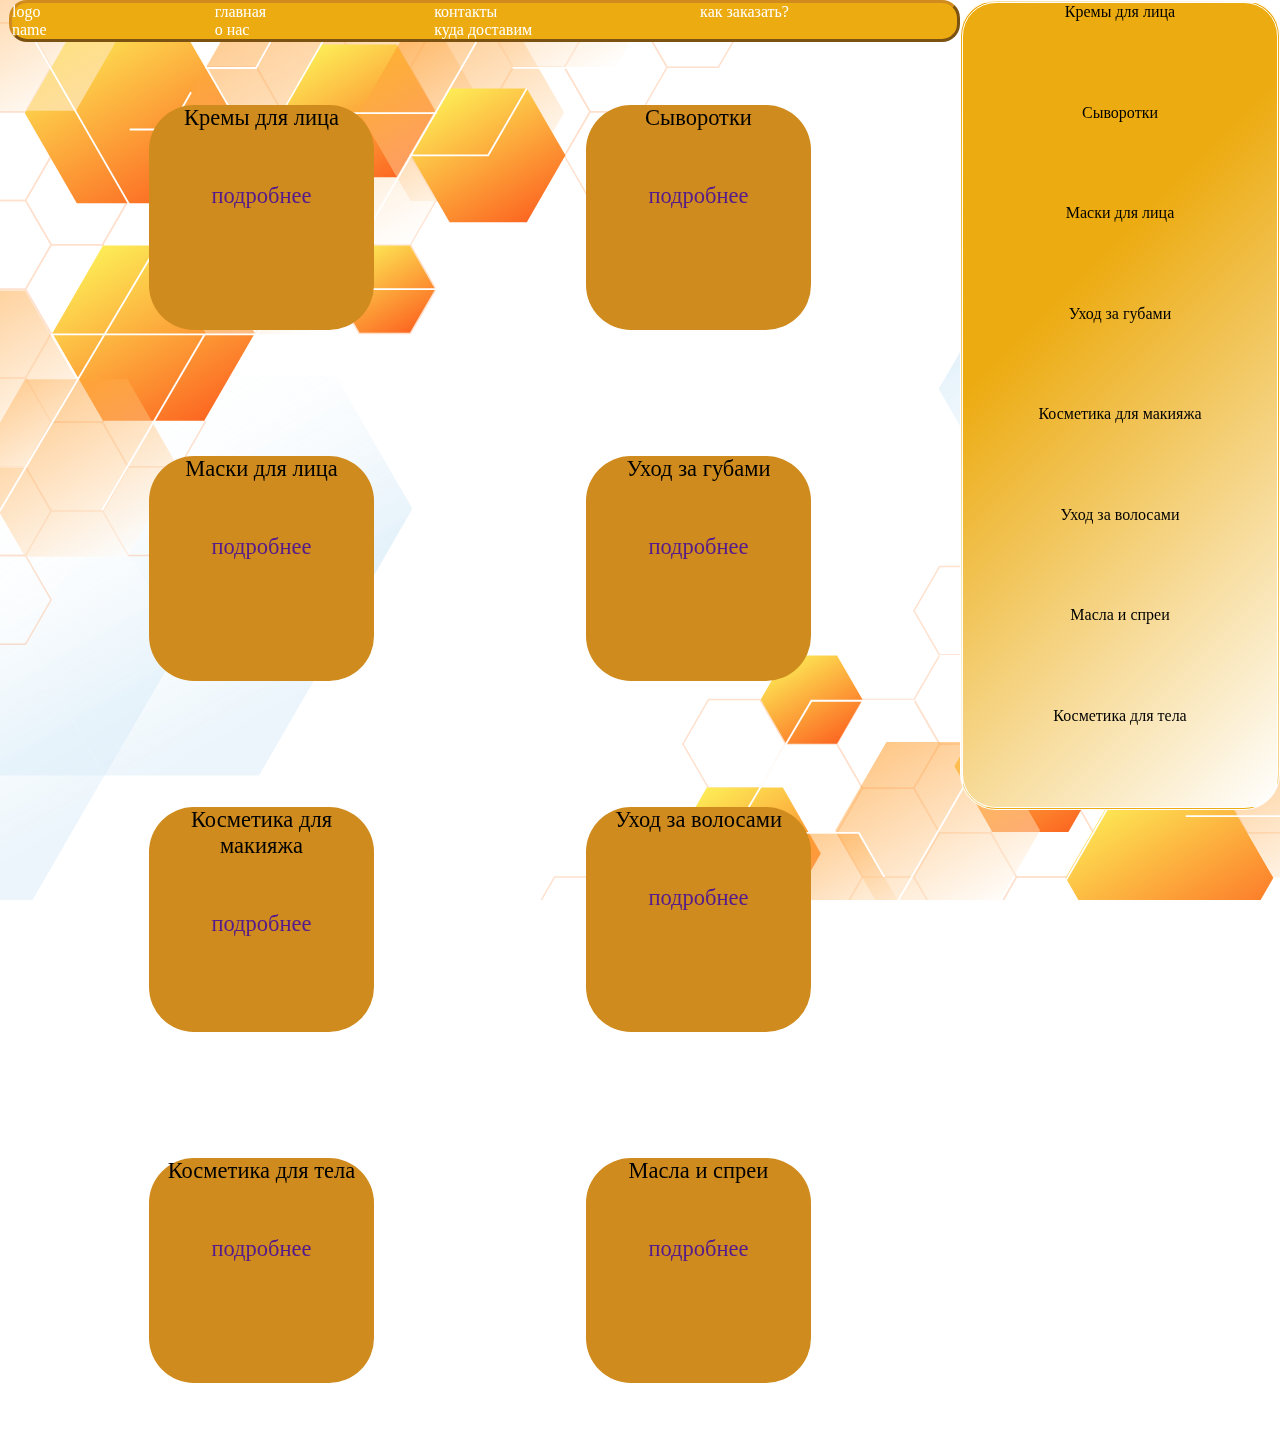
<file: index.html>
<!DOCTYPE html>
<html lang="en">
  <head>
    <meta charset="UTF-8" />
    <meta http-equiv="X-UA-Compatible" content="IE=edge"/>
   
    <meta name="viewport" content="width=device-width, initial-scale=1.0" />
    <link rel="stylesheet" type="text/css" href="style.css" />
    <link rel="stylesheet" type="text/css" href="contMake.css"/>
    <title>contant</title>
  </head>
  <body>
    <section id="back"></section>
    <main>
      <section id="body">
        <header>
          <p>logo</p>
          <h1>name</h1>
          <h2>главная</h2>
          <h2>о нас</h2>
          <h2>контакты</h2>
          <h2>куда доставим</h2>
          <h2>как заказать?</h2>
        </header>

        <nav id="center">
          <h3 class="left">
            Кремы для лица<br /><br /><br />
            <a href="" class="link">подробнее</a>
          </h3>
          <h3 class="right">
            Сыворотки<br /><br /><br /><a href="" class="link">подробнее</a>
          </h3>
          <h3 class="left">
            Маски для лица<br /><br /><br /><a href="" class="link"
              >подробнее
            </a>
          </h3>
          <h3 class="right">
            Уход за губами<br /><br /><br /><a href="" class="link"
              >подробнее
              </a>
          </h3>
          <h3 class="left">
            Косметика для макияжа<br /><br /><br /><a href="" class="link"
              >подробнее
            </a>
          </h3>
          <h3 class="right">
            Уход за волосами<br /><br /><br /><a href="" class="link"
              >подробнее</a
            >
          </h3>
          <h3 class="left">
            Косметика для тела<br /><br /><br /><a href="" class="link"
              >подробнее</a
            >
          </h3>
          <h3 class="right">
            Масла и спреи<br /><br /><br /><a href="" class="link">подробнее</a>
          </h3>
        </nav>
      </section>
      <aside>
        <h3 class="aside">Кремы для лица<br /></h3>
        <h3 class="aside">Сыворотки<br /></h3>
        <h3 class="aside">Маски для лица<br /></h3>
        <h3 class="aside">Уход за губами<br /></h3>
        <h3 class="aside">Косметика для макияжа<br /></h3>
        <h3 class="aside">Уход за волосами<br /></h3>
        <h3 class="aside">Масла и спреи<br /></h3>
        <h3 class="aside">Косметика для тела<br /></h3>
      </aside>
    </main>
  </body>
</html>
</file>
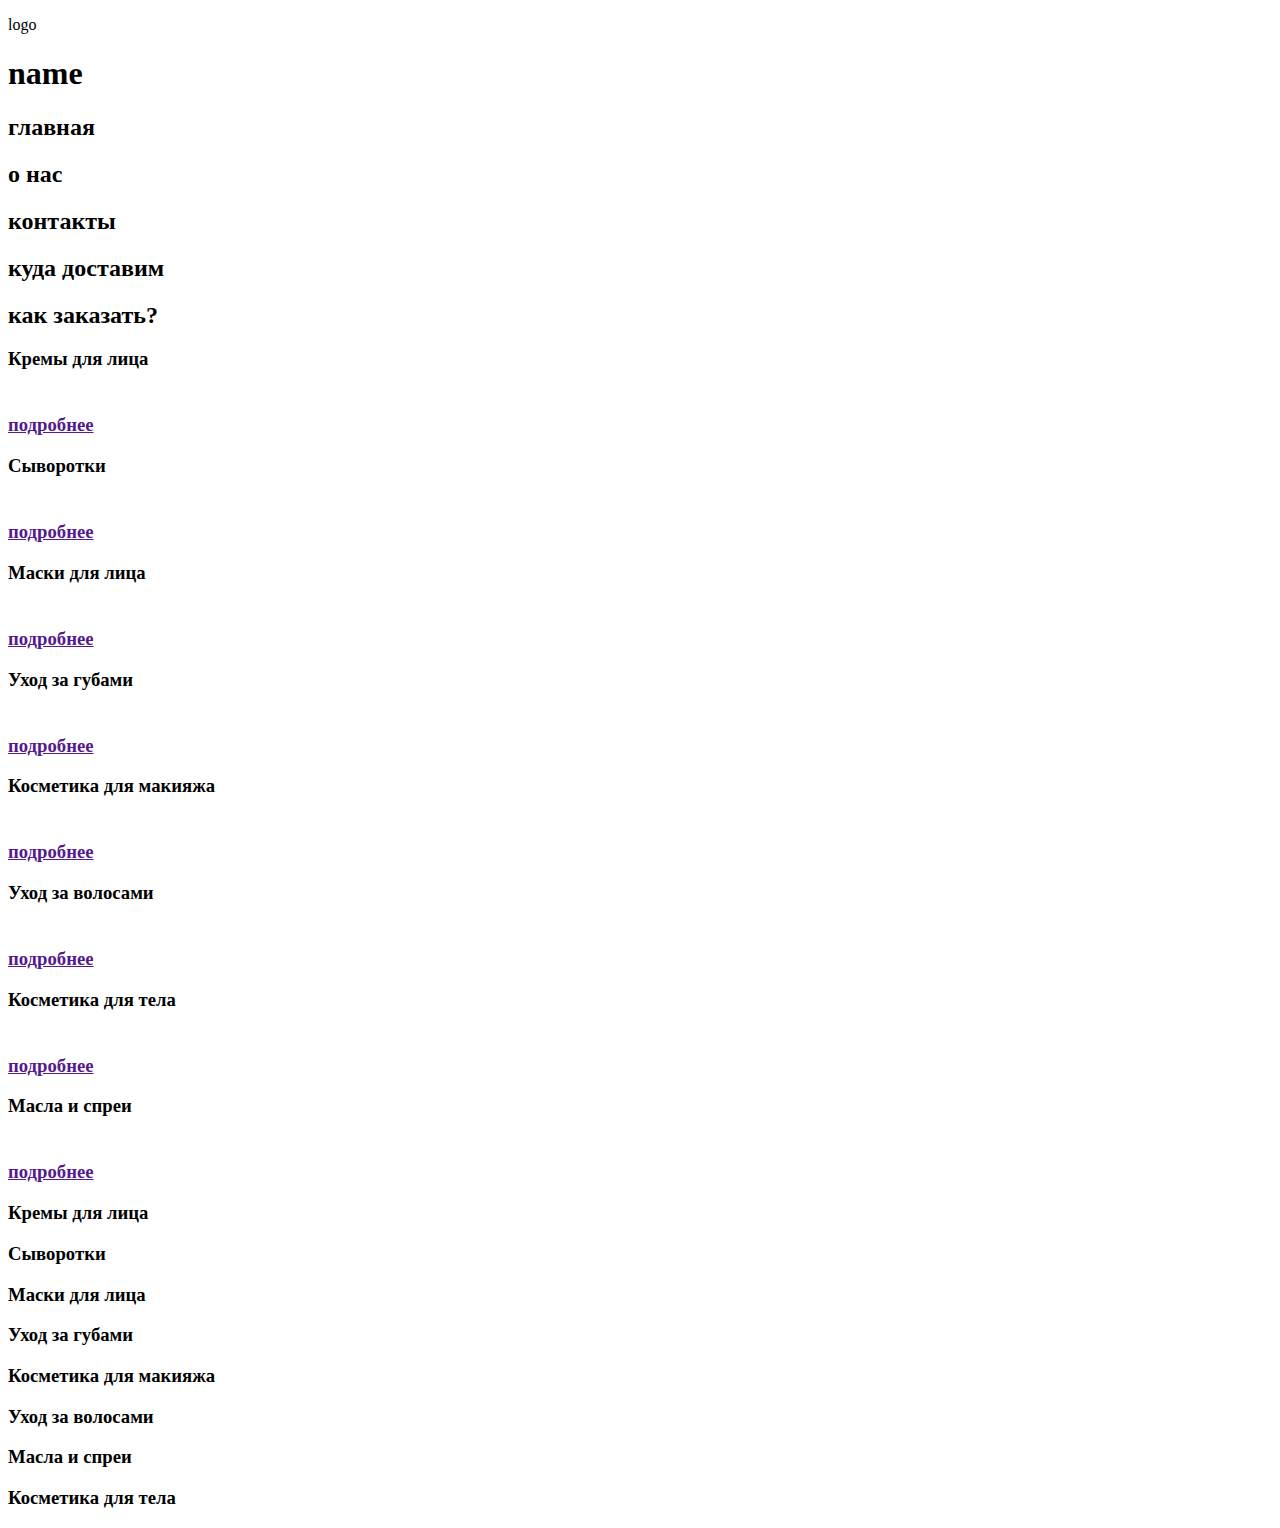
<file: contMake.html>
<!DOCTYPE html>
<html lang="en">
  <head>
    <meta charset="UTF-8" />
    <meta http-equiv="X-UA-Compatible" content="IE=edge"/>
    <base href="C:/shop/makeup/"/>
    <meta name="viewport" content="width=device-width, initial-scale=1.0" />
    <link rel="stylesheet" type="text/css" href="reset.css" />
    <link rel="stylesheet" type="text/css" href="contMake.css" />
    <title>contant</title>
  </head>
  <body>
    <section id="back"></section>
    <main>
      <section id="body">
        <header>
          <p>logo</p>
          <h1>name</h1>
          <h2>главная</h2>
          <h2>о нас</h2>
          <h2>контакты</h2>
          <h2>куда доставим</h2>
          <h2>как заказать?</h2>
        </header>

        <nav id="center">
          <h3 class="left">
            Кремы для лица<br /><br /><br />
            <a href="" class="link">подробнее</a>
          </h3>
          <h3 class="right">
            Сыворотки<br /><br /><br /><a href="" class="link">подробнее</a>
          </h3>
          <h3 class="left">
            Маски для лица<br /><br /><br /><a href="" class="link"
              >подробнее
            </a>
          </h3>
          <h3 class="right">
            Уход за губами<br /><br /><br /><a href="" class="link"
              >подробнее
              </a>
          </h3>
          <h3 class="left">
            Косметика для макияжа<br /><br /><br /><a href="" class="link"
              >подробнее
            </a>
          </h3>
          <h3 class="right">
            Уход за волосами<br /><br /><br /><a href="" class="link"
              >подробнее</a
            >
          </h3>
          <h3 class="left">
            Косметика для тела<br /><br /><br /><a href="" class="link"
              >подробнее</a
            >
          </h3>
          <h3 class="right">
            Масла и спреи<br /><br /><br /><a href="" class="link">подробнее</a>
          </h3>
        </nav>
      </section>
      <aside>
        <h3 class="aside">Кремы для лица<br /></h3>
        <h3 class="aside">Сыворотки<br /></h3>
        <h3 class="aside">Маски для лица<br /></h3>
        <h3 class="aside">Уход за губами<br /></h3>
        <h3 class="aside">Косметика для макияжа<br /></h3>
        <h3 class="aside">Уход за волосами<br /></h3>
        <h3 class="aside">Масла и спреи<br /></h3>
        <h3 class="aside">Косметика для тела<br /></h3>
      </aside>
    </main>
  </body>
</html>
</file>
<file: style.css>
* {
  padding: 0px;
  margin: 0px;
  border: none;
}

*,
*::before,
*::after {
  box-sizing: border-box;
}

/* Links */

a,
a:link,
a:visited {
  text-decoration: none;
}

a:hover {
  text-decoration: none;
}

/* Common */

aside,
nav,
footer,
header,
section,
main {
  display: block;
}

h1,
h2,
h3,
h4,
h5,
h6,
p {
  font-size: inherit;
  font-weight: inherit;
}

ul,
ul li {
  list-style: none;
}

img {
  vertical-align: top;
}

img,
svg {
  max-width: 100%;
  height: auto;
}

address {
  font-style: normal;
}

/* Form */

input,
textarea,
button,
select {
  font-family: inherit;
  font-size: inherit;
  color: inherit;
  background-color: transparent;
}

input::-ms-clear {
  display: none;
}

button,
input[type="submit"] {
  display: inline-block;
  box-shadow: none;
  background-color: transparent;
  background: none;
  cursor: pointer;
}

input:focus,
input:active,
button:focus,
button:active {
  outline: none;
}

button::-moz-focus-inner {
  padding: 0;
  border: 0;
}

label {
  cursor: pointer;
}

legend {
  display: block;
}
</file>
<file: contMake.css>
#back {
  background-image: url("pict/back.svg");
  z-index: -1;
  position: fixed;
  background-repeat: no-repeat;
  background-size: cover;
  width: 100vw;
  height: 100vh;
}
main {
  display: grid;
  grid-template-columns: 3fr 1fr;
}
aside {
  min-width: 24%;
  height: 90vh;
  background: linear-gradient(-225deg, #ecab11 0% 35%, #ffffff);
  text-align: center;
  border: 0.4vh double white;
  border-radius: 4vh;
  display: grid;
  grid-template-columns: 1fr;
  grid-row-gap: 4fr;
  overflow-y: hidden;
  overflow-y: scroll;
}
header {
  color: white;
  background-color: #ecab11;
  display: grid;
  border: 0.4vh outset rgb(207, 139, 29);
  grid-template-rows: 1fr 1fr;
  grid-auto-flow: column;
  border-radius: 2vh;
  margin-left: 1vh;
}

#center {
  display: grid;
  grid-template-columns: 1fr 2fr 1fr 2fr 1fr;
  text-align: center;
}
.left {
  grid-column: 2/3;
  font-size: 2.5vh;
  margin: 7vh;
  background-color: rgb(207, 139, 29);
  height: 25vh;
  width: 25vh;
  border-radius: 5vh;
}
.right {
  grid-column: 4/5;
  font-size: 2.5vh;
  margin: 7vh;
  background-color: rgb(207, 139, 29);
  height: 25vh;
  width: 25vh;
  border-radius: 5vh;
}
.link {
}
</file>
